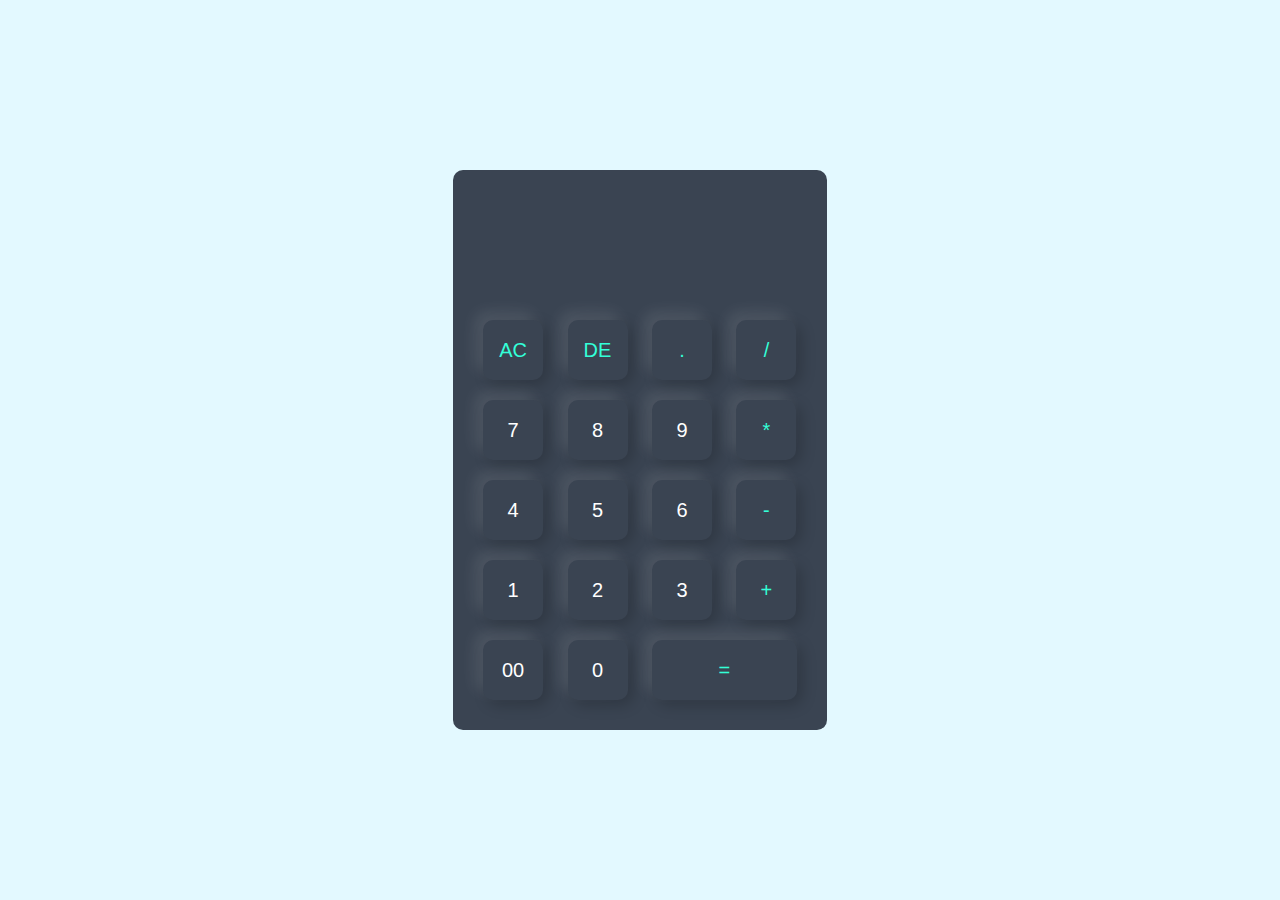
<file: index.html>
<!DOCTYPE html>
<html lang="en">
  <head>
    <meta charset="UTF-8" />
    <meta name="viewport" content="width=device-width, initial-scale=1.0" />
    <title>Document</title>
    <link rel="stylesheet" href="./index.css" />
  </head>
  <body>
    <div class="container">
      <div class="calculator">
        <form>
          <div class="display">
            <input type="text" name="display" />
          </div>
          <div>
            <input
              type="button"
              value="AC"
              onclick="display.value = '' "
              class="operator"
            />
            <input
              type="button"
              value="DE"
              onclick="display.value = display.value.toString().slice(0,-1)"
              class="operator"
            />
            <input
              type="button"
              value="."
              onclick="display.value += '.' "
              class="operator"
            />
            <input
              type="button"
              value="/"
              onclick="display.value += '/' "
              class="operator"
            />
          </div>
          <div>
            <input type="button" value="7" onclick="display.value += '7' " />
            <input type="button" value="8" onclick="display.value += '8' " />
            <input type="button" value="9" onclick="display.value += '9' " />
            <input
              type="button"
              value="*"
              onclick="display.value += '*' "
              class="operator"
            />
          </div>
          <div>
            <input type="button" value="4" onclick="display.value += '4' " />
            <input type="button" value="5" onclick="display.value += '5' " />
            <input type="button" value="6" onclick="display.value += '6' " />
            <input
              type="button"
              value="-"
              onclick="display.value += '-' "
              class="operator"
            />
          </div>
          <div>
            <input type="button" value="1" onclick="display.value += '1' " />
            <input type="button" value="2" onclick="display.value += '2' " />
            <input type="button" value="3" onclick="display.value += '3' " />
            <input
              type="button"
              value="+"
              onclick="display.value += '+' "
              class="operator"
            />
          </div>
          <div>
            <input type="button" value="00" onclick="display.value += '00' " />
            <input type="button" value="0" onclick="display.value += '0' " />
            <input
              type="button"
              value="="
              onclick="display.value = eval(display.value)"
              class="equal operator"
            />
          </div>
        </form>
      </div>
    </div>
  </body>
</html>
</file>
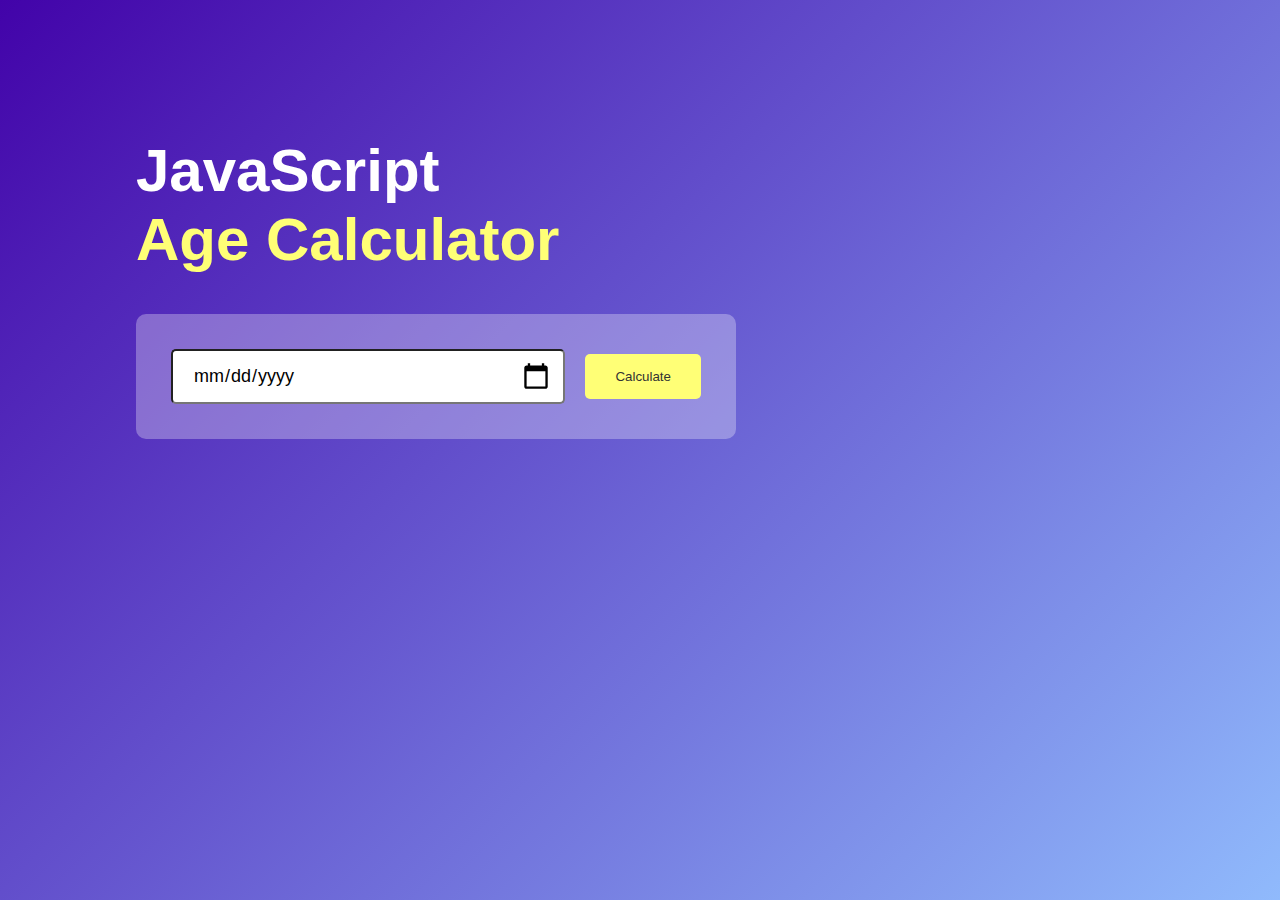
<file: index2.html>
<!DOCTYPE html>
<html lang="en">
  <head>
    <meta charset="UTF-8" />
    <meta name="viewport" content="width=device-width, initial-scale=1.0" />
    <title>Document</title>
    <link rel="stylesheet" href="./index2.css" />
  </head>
  <body>
    <div class="container">
      <div class="calculator">
        <h1>JavaScript <br /><span>Age Calculator</span></h1>
        <div class="input-box">
          <input type="date" id="date" />
          <button onclick="calculateAge()">Calculate</button>
        </div>
        <p id="result"></p>
      </div>
    </div>

    <script>
      let userInput = document.getElementById("date");
      userInput.max = new Date().toISOString().split("T")[0];
      let result = document.getElementById("result");
      function calculateAge() {
        let birthDate = new Date(userInput.value);

        let d1 = birthDate.getDate();
        let m1 = birthDate.getMonth() + 1;
        let y1 = birthDate.getFullYear();

        let today = new Date();

        let d2 = today.getDate();
        let m2 = today.getMonth() + 1;
        let y2 = today.getFullYear();

        let d3, m3, y3;

        y3 = y2 - y1;

        if (m2 >= m1) {
          m3 = m2 - m1;
        } else {
          y3--;
          m3 = 12 + m2 - m1;
        }

        if (d2 >= d1) {
          d3 = d2 - d1;
        } else {
          m3--;
          d3 = getDaysInMonth(y1, m1) + d2 - d1;
        }
        if (m3 < 0) {
          m3 = 11;
          y3--;
        }
        result.innerHTML = `Sən <span>${y3}</span> il, <span>${m3}</span> ay və <span>${d3}</span> gündür yaşayırsan`;
      }

      function getDaysInMonth(year, month) {
        return new Date(year, month, 0).getDate();
      }
    </script>
  </body>
</html>
</file>
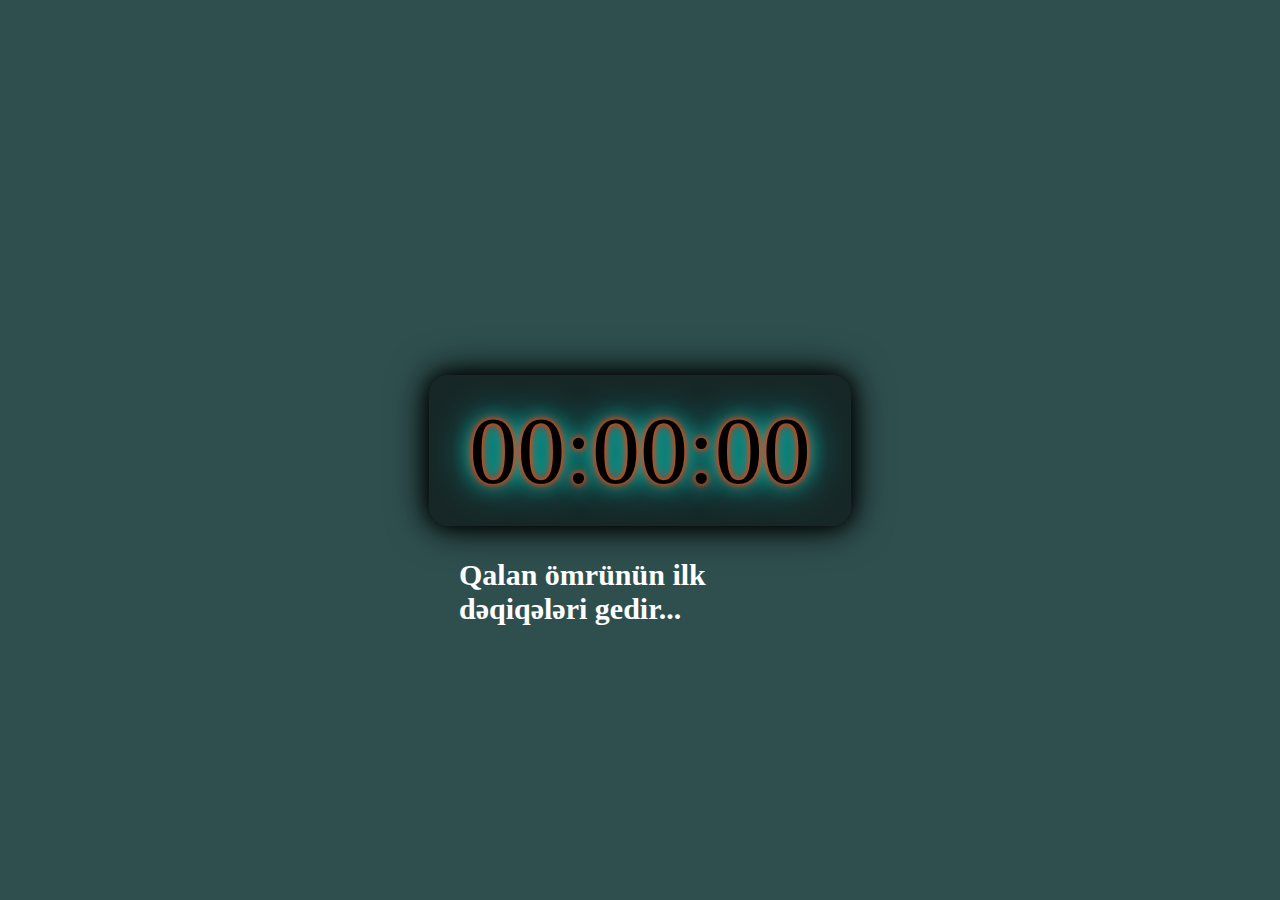
<file: index3.html>
<!DOCTYPE html>
<html lang="en">
  <head>
    <meta charset="UTF-8" />
    <meta name="viewport" content="width=device-width, initial-scale=1.0" />
    <title>Document</title>
    <link rel="stylesheet" href="./index3.css" />
  </head>
  <body>
    <div class="saat">
      <div id="count">00:00:00</div>
    </div>
    <h1>Qalan ömrünün ilk dəqiqələri gedir...</h1>

    <script src="./index3.js"></script>
  </body>
</html>
</file>
<file: index.css>
*{
    margin: 0;
    padding: 0;
    box-sizing: border-box;
    font-family: 'Poppins',sans-serif;
}

.container{
    width: 1005;
    height: 100vh;
    background: #e3f9ff;
    display: flex;
    align-items: center;
    justify-content: center;
}

.calculator{
   background: #3a4452;
   padding: 20px;
   border-radius: 10px; 
}

.calculator form input{
    border: 0;
    outline: 0;
    width: 60px;
    height: 60px;
    border-radius: 10px;
    box-shadow: -8px -8px 15px rgba(255,255,255,0.1),5px 5px 15px rgba(0,0,0,0.2);
    background: transparent;
    font-size: 20px;
    color: #fff;
    cursor: pointer;
    margin: 10px;
}

form .display{
    display: flex;
    justify-content: flex-end;
    margin: 20px 0;
}

form .display input{
text-align: right;
flex: 1;
font-size: 45px;
box-shadow: none;
}

form input.equal{
    width: 145px;
}

form input.operator{
    color: #33ffd8;
}
</file>
<file: index2.css>
*{
    margin: 0;
    padding: 0;
    box-sizing: border-box;
    font-family: 'Poppins',sans-serif;
}
.container{
  width: 100%;
  min-height: 100vh;
  background: linear-gradient(135deg,#4203a9,#90bafc);
  color: #fff;
  padding: 10px;
}
.calculator{
    width: 100%;
    max-width: 600px;
    margin-left: 10%;
    margin-top: 10%;
}
.calculator h1{
   font-size: 60px; 
}
.calculator h1 span{
    color: #ffff76;
}
.input-box{
    margin: 40px 0;
    padding: 35px;
    border-radius: 10px;
    background: rgba(255,255,255,0.3);
    display: flex;
    align-items: center;
}
.input-box input{
    flex: 1;
    margin-right: 20px;
    padding: 14px 20px;
    outline: 0;
    font-size: 18px;
    border-radius: 5px;
    position: relative;
}
.input-box button{
    background: #ffff76;
    border: 0;
    outline: 0;
    padding: 15px 30px;
    border-radius: 5px;
    font-weight: 500;
    color: #333;
    cursor: pointer;
}
.input-box input::-webkit-calendar-picker-indicator{
   left: 0;
   right: 0;
   top: 0;
   bottom: 0;
   width: auto;
   height: auto;
   position: absolute;
   background-position: calc(100% - 10px);
   background-size: 30px;
   cursor: pointer; 
}
#result{
    font-size: 20px;
}
#result span{
    color: #ffff76;
}
</file>
<file: index3.css>
*{
    margin: 0;
    padding: 0;
    box-sizing: border-box;
}

/* Body tam ekran və mərkəz üçün */


.saat {
    background-color: darkslategray;
    display: flex;
    justify-content: center;
    align-items: center;
    width: 100vw;
    height: 100vh;
}
#count {
    font-size: 6rem;
    color: black;
    text-shadow: 0 0 5px orangered, 0 0 10px #ff2400, 0 0 20px #00ffea, 0 0 40px #00ffea;
    background: rgba(0, 0, 0, 0.5);
    padding: 20px 40px;
    border-radius: 20px;
    box-shadow: 0 0 20px black, 0 0 40px black;
    font-family: "DS-Digital";
}
 h1{
    display: flex;
    align-items: center;
    justify-content: center;
    position: absolute;
    color: white;
    top: 62vh;
    left: 51vh;
    right: 49vh;
    font-size: 30px;
    font-weight: 700;
}
</file>
